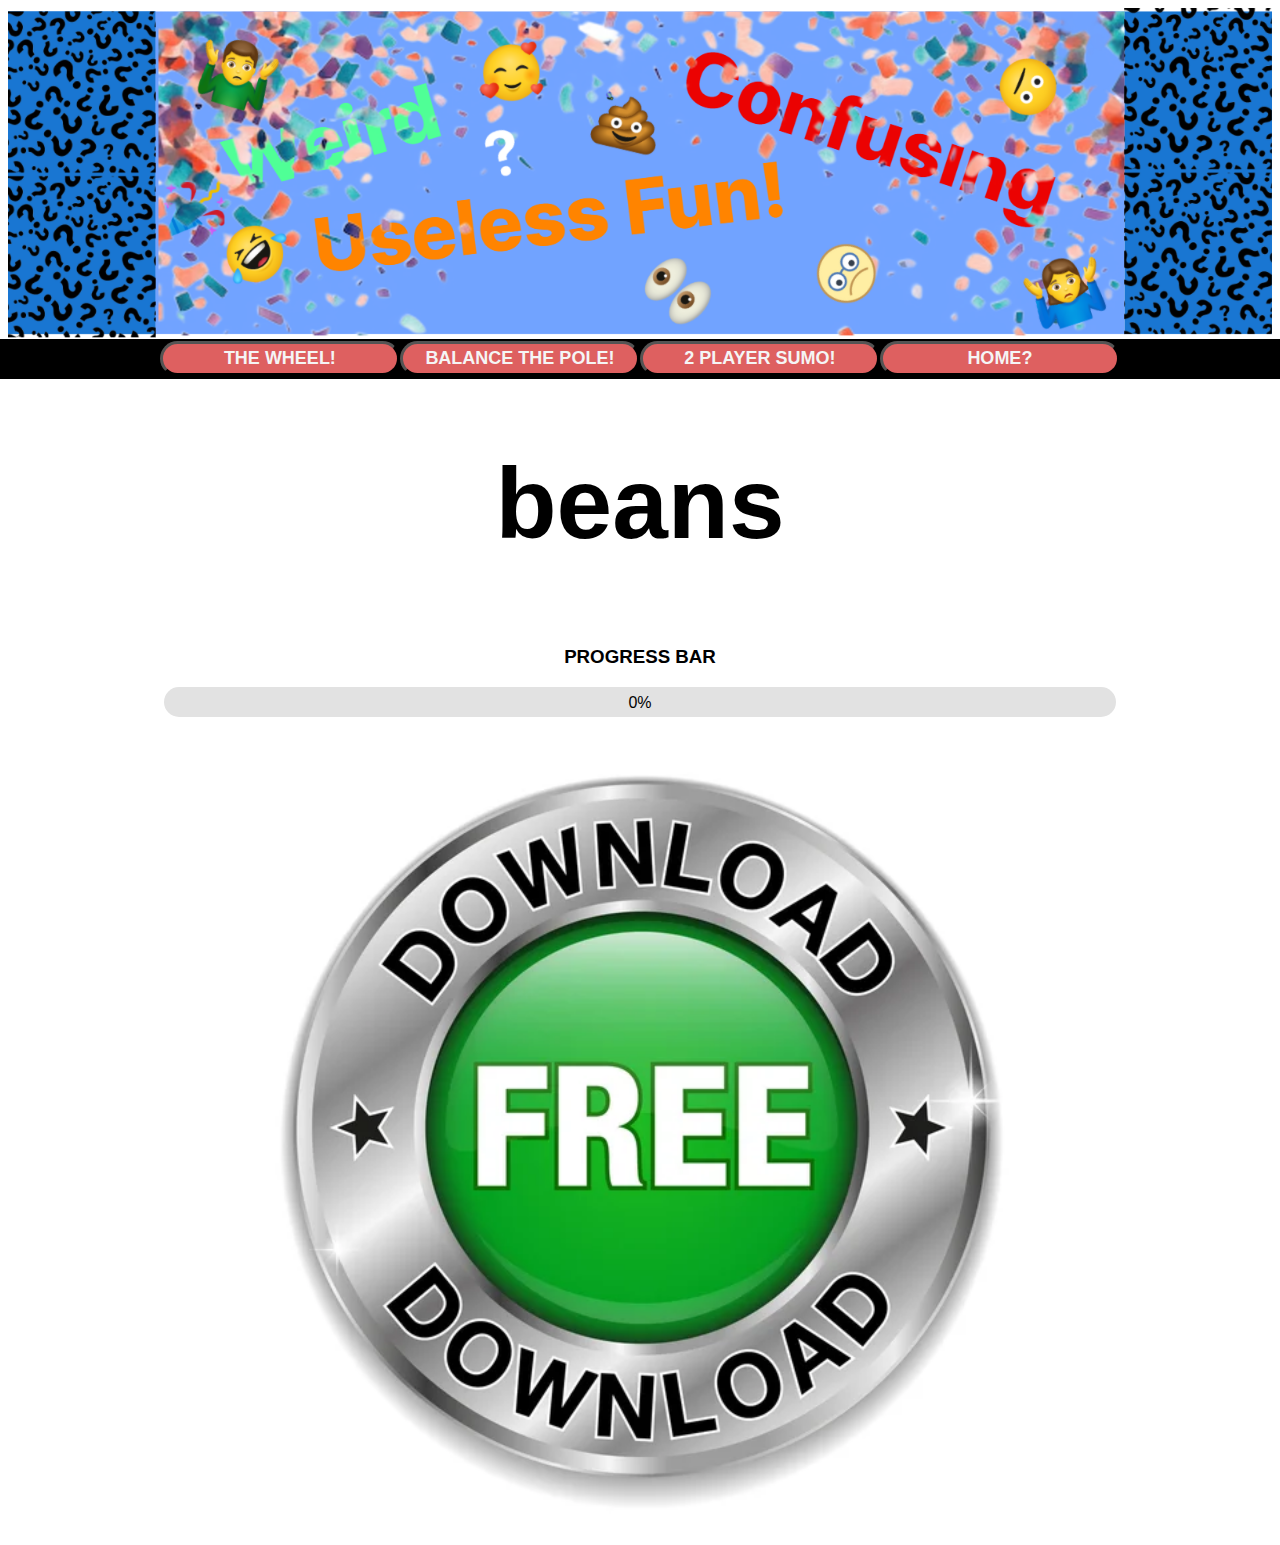
<file: index.html>
<!DOCTYPE html> 
<html> 
<head> 
    <title>Random & Confusing</title> 
    <script src=""></script>
    <link href = "styles/style1.css" rel ="stylesheet" type = 'text/css'/>
    <script src = 'javascript/test.js' type = "text/javascript"></script>
    <script src = 'javascript/bar.js' type = "text/javascript"></script>
</head> 
<body id = "body"> 
<main>
    <header>
        <img src = 'images/title.png' style = "width:100%;">
    </header>

    <e id = 'TOP_BAR'>
    </e>
        <video width="2000" height="2000" id = 'rick_video' class = 'rick'>
            <source src="videos/rick.mp4" type="video/mp4">
            Your browser does not support the video tag.
        </video>
    <div class = 'container'> 
<center>
    <h1>beans</h1>
    <div class="container">
        <h3>PROGRESS BAR</h3>
        <div class="progress">
            <p class="counter">0%</p>
            <div class="bar"></div>
        </div>
        <p class="success"></p>
        <button class = "download_button" onclick = "start()"></button>
        <!--<button onclick="start()">start download!</button>-->
    </div>
    
</center>
</div>

<script type = 'text/javascript'>set_bar()</script>

</body> 
</main>
</html>
</file>
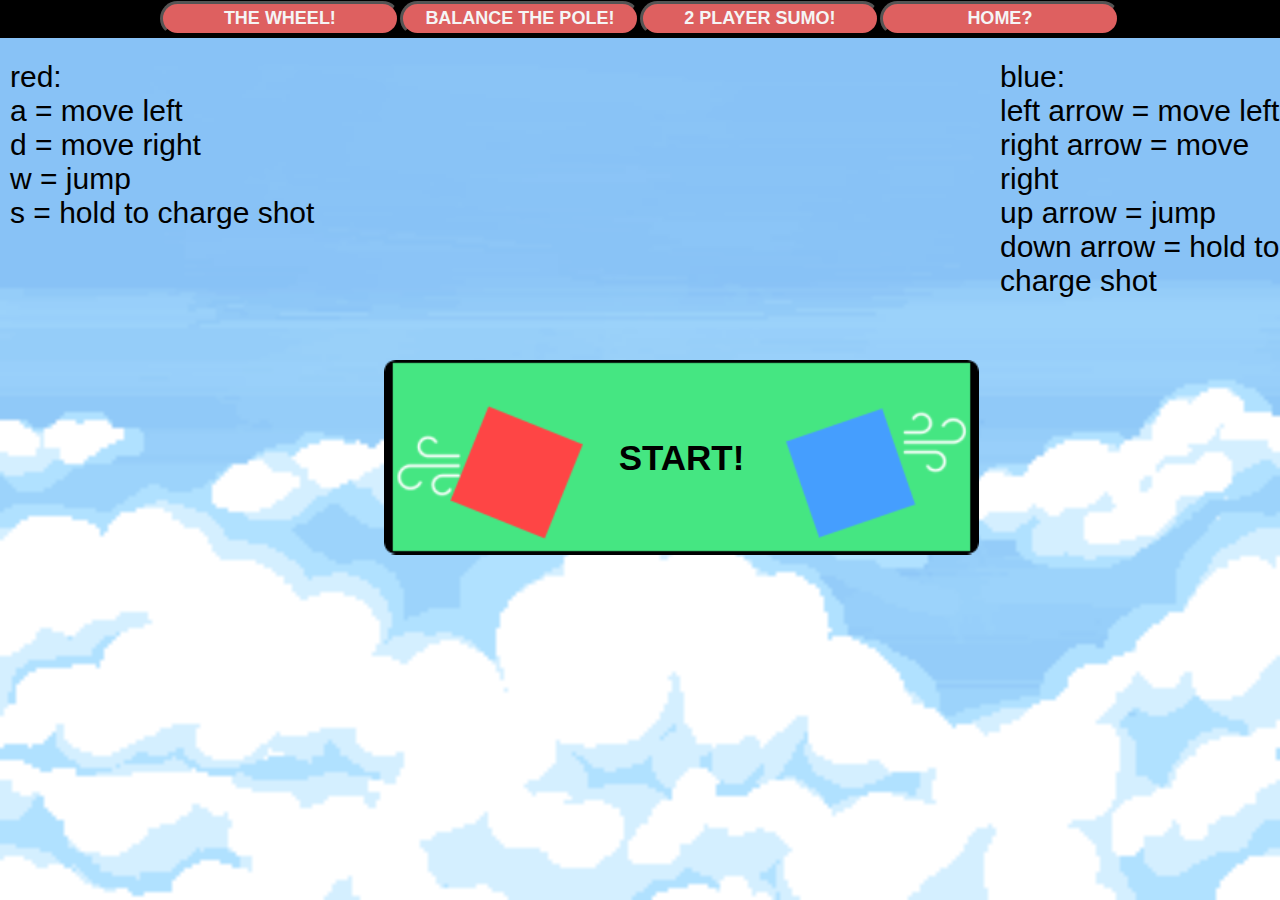
<file: free_riot_points.html>
<!DOCTYPE html> 
<html> 
<head> 
    <title>Random & Confusing</title> 
    <link href = "styles/style1.css" rel ="stylesheet" type = 'text/css'/>
    <link href = "styles/riot.css" rel ="stylesheet" type = 'text/css'/>
    <script src = 'javascript/bar.js' type = "text/javascript"></script>

    <script src = 'javascript/engine.js' type = "text/javascript"></script>
    <link href = "styles/engine.css" rel ="stylesheet" type = 'text/css'/>

    <script src = 'javascript/riot.js' type = "text/javascript"></script>
</head> 
<body id = "body"> 
<main>
    <e id = 'TOP_BAR'>
    </e>

    <div class = 'winner_screen' id = 'winner_screen'></div>

    <game>

    </game>

    <e id = 'level'>
    </e>

    <button onclick = "start_game()" class = 'start_button' id = 'start_button'>START!</button>

    <script>
        set_bar(); 
        start_elements[0] = add_text('red_start', 30, [10, 60], "red: \na = move left \nd = move right\nw = jump\ns = hold to charge shot")
        start_elements[1] = add_text('blue_start', 30, [1000, 60], "blue: \nleft arrow = move left\nright arrow = move right\nup arrow = jump\ndown arrow = hold to charge shot")

    </script>

</body> 
</main>
</html>
</file>
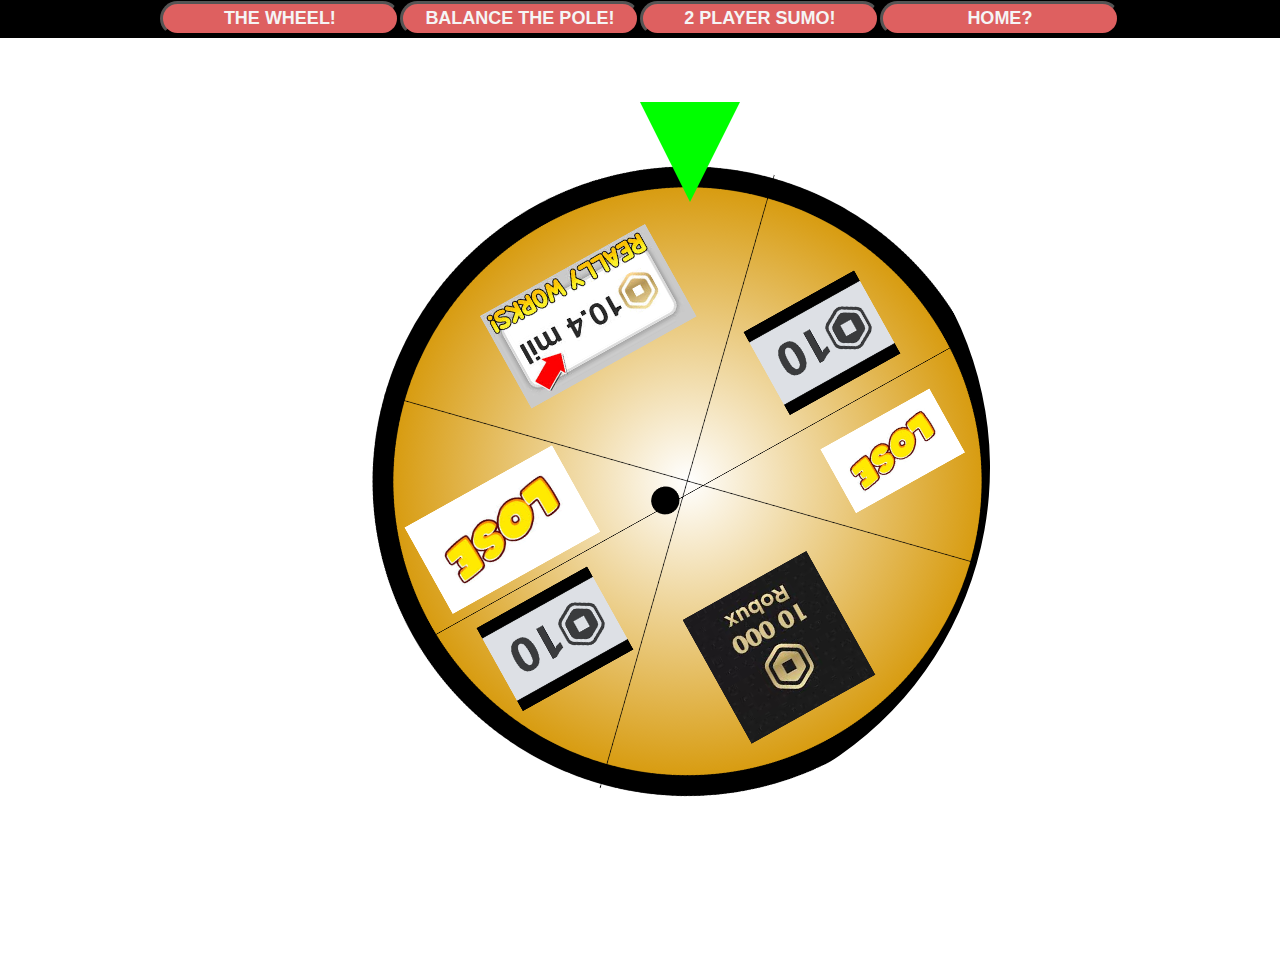
<file: free_robux.html>
<!DOCTYPE html> 
<html> 
<head> 
    <title>Random & Confusing</title>  
    <script src=""></script>
    <link href = "styles/style1.css" rel ="stylesheet" type = 'text/css'/>
    <link href = "styles/robux.css" rel ="stylesheet" type = 'text/css'/>
    <script src = 'javascript/bar.js' type = "text/javascript"></script>
    <script src = 'javascript/robux.js' type = "text/javascript"></script>
</head> 
<body id = "body"> 
<main>
    <e id = 'TOP_BAR'>
    </e>
    <center>
    <span class = 'wheel' id = 'spin_wheel'>
    </span>
    <center>
        <div class = 'triangle'></div>
    </center>
</center>

<center>
<div class = 'win' id = 'win_screen'>
    <img src = "images/robux_jackpot.jpg" class = "jackpot">
    <img class = 'arrows' src = "images/robux_arrows.jpg">
    <button class = "win_button" id ="win_button"><img src="images/robux_click_me.png" width="250px" height= "200px"></button>


</div>

</center>

<script>set_bar();
    rotate_wheel();</script>
</body> 
</main>
</html>
</file>
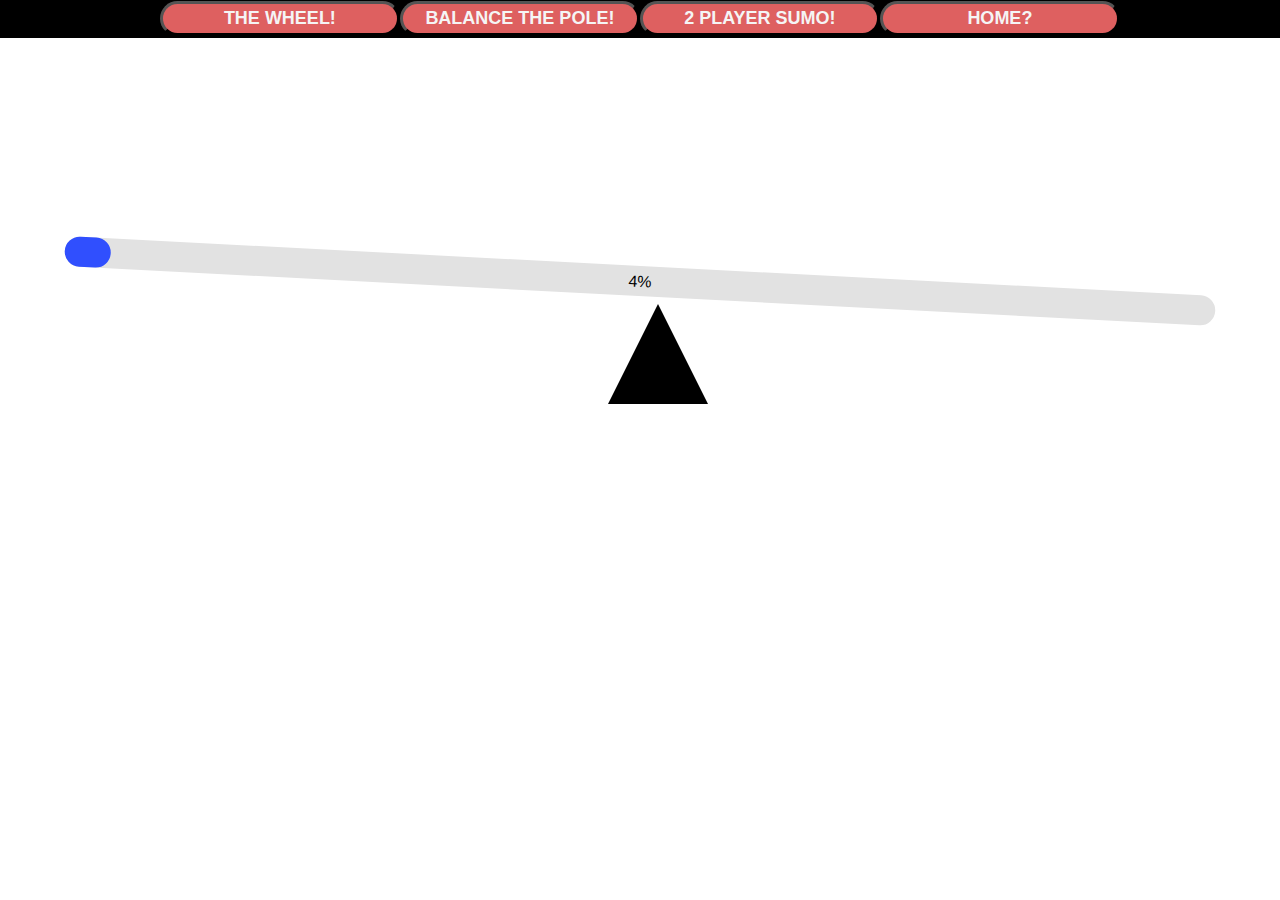
<file: free_vbucks.html>
<!DOCTYPE html> 
<html> 
<head> 
    <title>Random & Confusing</title> 
    <script src=""></script>
    <link href = "styles/style1.css" rel ="stylesheet" type = 'text/css'/>
    <link href = "styles/vbucks.css" rel ="stylesheet" type = 'text/css'/>
    <script src = 'javascript/bar.js' type = "text/javascript"></script>
    <script src = 'javascript/vbucks.js' type = "text/javascript"></script>
</head> 
<body id = "body">
<main>
    <e id = 'TOP_BAR'></e>

    <center>
        <div class="container">
            <div class="progress" id = 'loading_bar'>
                <p class="counter">0%</p>
                <div class="bar"></div>
            </div>
            <p class="success"></p>
        </div>
    </center>

    <center>
        <div class = 'triangle'></div>
    </center>

    <script>set_bar(); do_physics();  start_bar();</script>
</body> 
</main>
</html>
</file>
<file: styles/style1.css>
body{
    font-family: sans-serif;
}

h1 {
    font-size: 100px;
}

.container{
    display: flex; 
    flex-wrap: wrap; 
    align-items: center; 
    justify-content: center; 
  }

.container2{
    display: flex; 
    flex-wrap: wrap; 
    align-items: center; 
    justify-content: center; 
    background-color: black;
    height: 40px;
    margin-top: -0.6rem;
    width: 101.5%;
    margin-left: -0.6rem;
  }

@keyframes download_animation{
}

.menu_button{
    width: 240px;
    height: 35px;
    border-width: 3px;
    background-color: #de6060;
    color: whitesmoke;
    font-weight: bolder;
    font-size: large;
    border-radius: 20px;
}

.download_button{
    width: 800px;
    height: 800px;
    background-image: url("../images/free_icecream.jpg");
    background-repeat:round;
    border: none;
    animation-name: download_animation;
}
.rick{
    position: fixed;
    z-index: 9998!important;
    width: 0%;
    top: -500px;
}

.success {
    color: green;
    margin-bottom: 10px;
}

.progress {
    position: relative;
    width: 100%;
    height: 30px;
    margin-bottom: 20px;
    background-color: #e2e2e2;
    border-radius: 40px;
}

.progress p {
    position: absolute;
    left: 50%;
    top: 0%;
    transform: translate(-50%, -50%);
    z-index: 1;
}


.progress .bar {
    position: absolute;
    border-radius: 40px;
    height: 100%;
    width: 0%;
    background-color: #304ffe;
}
</file>
<file: styles/riot.css>
.birb {
    height: 100px;
    width: 100px;
    background-color: #0e8b00;
    /* background-image: url('../images/bird.png'); */
    /*border-radius: 50%;*/
    display: inline-block;
    rotate: 0deg;
    /* background-size: 110%; */
    position: absolute;
}

body{
    font-family: sans-serif;
    overflow: hidden; /* Hide scrollbars */
    background-image: url('../images/game/sky.png');
    background-repeat:no-repeat;
    background-size: cover;
}

.floor{
    background-color: black;
    width: 300px;
    height: 20px;
    top: 0px;
    left: 0px;
    position: absolute;
}

.wood_box {
    height: 100px;
    width: 100px;
    background-color: #8b0000;
    display: inline-block;
    rotate: 0deg;
    position: absolute;
}

.start_button{
    position: absolute;
    left: 30%;
    top: 40%;
    width: 595px;
    height: 195px;
    font-weight: bolder;
    font-size: 35px;
    border-width: 0px;
    background-image: url("../images/game/start.png");
    background-size: contain;
    background-color: rgba(0,0,0,0);
}

.winner_screen{
    position: absolute;
    size: 500px;
    font-size: 60px;
    font-weight: bolder;
    color: red;
    align-self: center;
    align-content: center;
    left: 42%;
    top: 40%;
}


@keyframes ko_animation{
    0% {rotate: 0deg; width: 10px;}
    50%{rotate: 360deg; width: 400px; left: 38%;}
    100% {rotate: 0; width: 10px; left: 48%;}
}

@keyframes nothing{
    0% {};
}

.ko_image{
    position: absolute;
    top: 40%;
    left: 38%;
    width: 0px;
}
</file>
<file: styles/engine.css>
.entity{
    height: 100px;
    width: 100px;
    background-color: #000000;
    display: inline-block;
    rotate: 0deg;
    position: absolute;
    background-size: contain;
}

.ghost{
    height: 100px;
    width: 100px;
    background-color: #ffffff;
    display: inline-block;
    rotate: 0deg;
    position: absolute;

    background-size: contain;
}


.text{
    height: 10px;
    width: 10px;
    color: #000000;
    display: inline-block;
    rotate: 0deg;
    position: absolute;
    max-width: 100000px;
    width: auto;
    top: 0px;
    left: 0px;
    
}
</file>
<file: styles/robux.css>
.wheel {
        margin-top: 5rem;
        height: 700px;
        width: 700px;
        background-color: #ffffff;
        background-image: url('../images/robux_wheel.png');
        border-radius: 50%;
        display: inline-block;
        background-size: 100%;
        rotate: 0deg;
        background-size: 90%;
        background-repeat: no-repeat;
}


.triangle{
        width: 0;
	height: 0;
        margin-top: -45rem;
	border-left: 50px solid transparent;
	border-right: 50px solid transparent;
	border-top: 100px solid #00ff00;
        background-color: rgba(255, 255, 255, 0);
        display: inline-block;
        position: absolute;

}

.win{
        position: absolute;
        width: 0%;
        height: 100%;
        background-color: yellow;
        margin-top: -47rem;
}

.jackpot{
        position: absolute;
        width: 50%;
        left: 20rem;
}

.arrows{
        position: absolute;
        width: 30%;
        left: 35rem;
        top: 35rem;
}

.win_button{
        position: absolute;
        left: 42rem;
        top: 40rem;
        width: 20rem;
        height: 15rem;
        visibility: hidden;
        background-color: #ffffff00;
        border: none;
}

@keyframes fade_in{
        0% { opacity: 0; margin-top: 50rem;}
        100% { opacity: 1; margin-top: -47rem;}
}
</file>
<file: styles/vbucks.css>
.triangle{
    border-left: 50px solid transparent;
    border-right: 50px solid transparent;
    border-bottom: 100px solid #000000;
    background-color: rgba(255, 255, 255, 0);
    position: absolute;
    left: 47.5%;
    margin-top: 15rem;
}

.success {
    color: green;
    margin-bottom: 10px;
}

body{
    font-family: sans-serif;
    overflow: hidden; /* Hide scrollbars */
}

.progress {
    margin-top: 30rem;
    position: absolute;
    width: 90%;
    height: 30px;
    margin-bottom: 20px;
    background-color: #e2e2e2;
    border-radius: 40px;
}

.progress p {
    position: absolute;
    left: 50%;
    top: 0%;
    transform: translate(-50%, -50%);
    z-index: 1;
}


.progress .bar {
    position: absolute;
    border-radius: 40px;
    height: 100%;
    width: 0%;
    background-color: #304ffe;
}
@keyframes download_animation{
}

.container{
    display: flex; 
    flex-wrap: wrap; 
    align-items: center; 
    justify-content: center; 
  }


@keyframes bar_slide_right{
    100% {margin-top: 200%; margin-left: 85%;}
}

@keyframes bar_slide_left{
    100% {margin-top: 200%; margin-right: 85%;}
}

@keyframes restart_bar{
    0% {margin-top: -10rem;}
    100% {margin-top: 30rem;}
}
</file>
